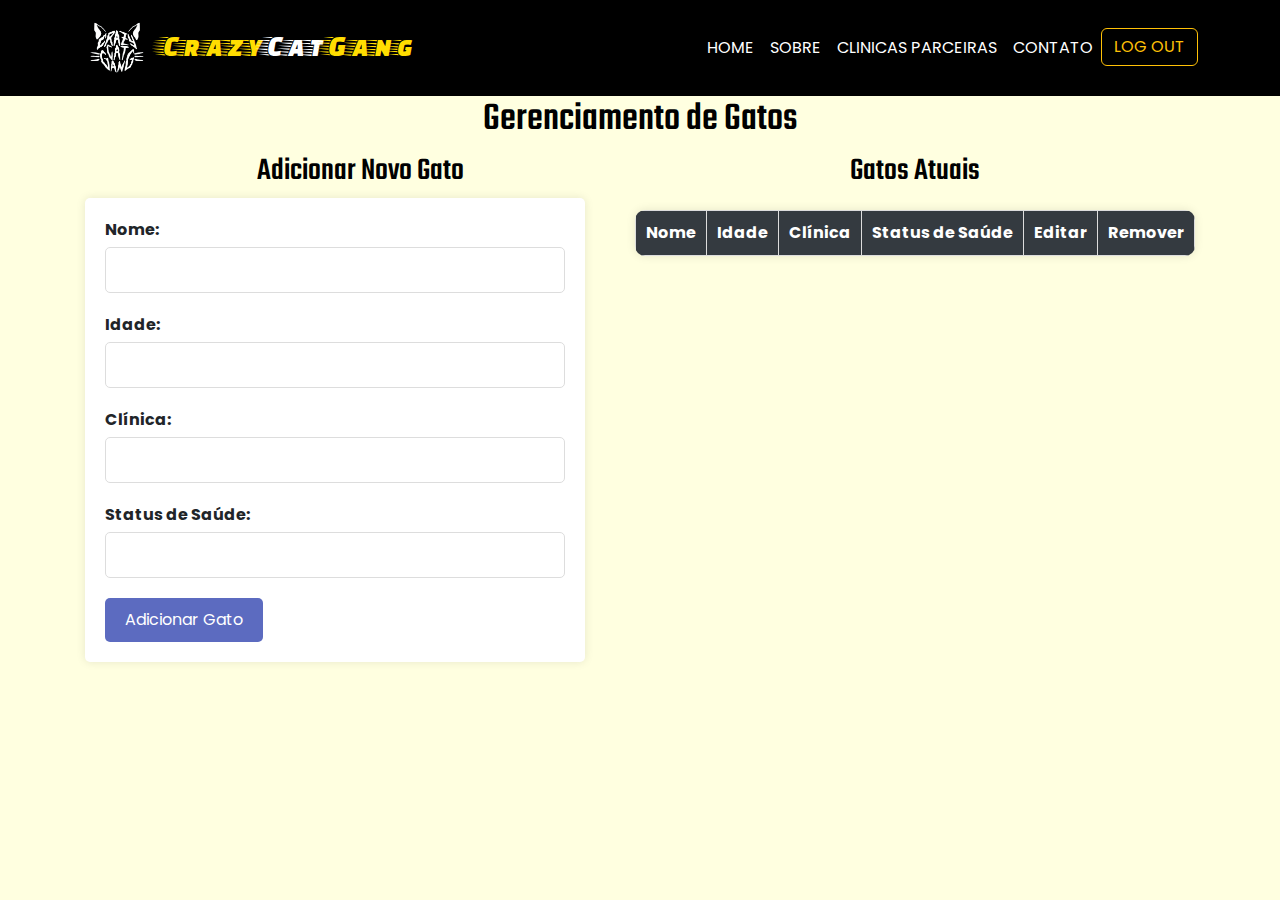
<file: crazy_cats_gang/pages/subpages/bancodegatos.html>
<!DOCTYPE html>
<html lang="en">
<head>
  <meta charset="UTF-8">
  <meta http-equiv="X-UA-Compatible" content="IE=edge">
  <meta name="viewport" content="width=device-width, initial-scale=1.0">
  <title>Crazy Cat Gang</title>
  <link rel="icon" href="../../resources/images/logo/logo.jpg">
  <link href="https://cdn.jsdelivr.net/npm/bootstrap@5.3.3/dist/css/bootstrap.min.css" rel="stylesheet"
    integrity="sha384-QWTKZyjpPEjISv5WaRU9OFeRpok6YctnYmDr5pNlyT2bRjXh0JMhjY6hW+ALEwIH" crossorigin="anonymous">
  <link href="../../resources/stylesheets/style.css" rel="stylesheet" type="text/css" />
  <link rel="stylesheet" href="../../resources/stylesheets/membros_style.css">
</head>

<body>
  <div class="header">
    <nav class="navbar navbar-expand-lg navbar-dark">
      <div class="container">
        <a class="navbar-brand" href="../mainpage/index.html">
          <img src="../../resources/images/logo/image.png" class="white-logo">
          Crazy<span>Cat</span>Gang
        </a>
        <button class="navbar-toggler" type="button" data-bs-toggle="collapse" data-bs-target="#navbarNav"
          aria-controls="navbarNav" aria-expanded="false" aria-label="Toggle navigation">
          <span class="navbar-toggler-icon"></span>
        </button>
        <div class="collapse navbar-collapse justify-content-end" id="navbarNav">
          <ul class="navbar-nav ">
            <li class="nav-item">
              <a class="nav-link active" href="../mainpage/index.html">HOME</a>
            </li>
            <li class="nav-item">
              <a class="nav-link active" href="#">SOBRE</a>
            </li>
            <li class="nav-item">
              <a class="nav-link active" href="#">CLINICAS PARCEIRAS</a>
            </li>
            <li class="nav-item">
              <a class="nav-link active" href="#">CONTATO</a>
            </li>
            <a href="../mainpage/index.html"><button type="button"
                class="btn btn-outline-warning">LOG OUT</button></a>
          </ul>
        </div>
      </div>
    </nav>
  </div>

  <h1>Gerenciamento de Gatos</h1>

  <div class='flex'>
    <div>
      <h2>Adicionar Novo Gato</h2>
      <form id="add-cat-form">
        <label for="name">Nome:</label>
        <input type="text" id="name" name="name" required>
    
        <label for="age">Idade:</label>
        <input type="number" id="age" name="age" required>
    
        <label for="clinic">Clínica:</label>
        <input type="text" id="clinic" name="clinic" required>
    
        <label for="healthStatus">Status de Saúde:</label>
        <input type="text" id="healthStatus" name="healthStatus" required>
    
        <input type="submit" value="Adicionar Gato">
      </form>
    </div>
    
    <div>
      <h2>Gatos Atuais</h2>
      <table id="cats-table">
        <thead>
          <tr>
            <th>Nome</th>
            <th>Idade</th>
            <th>Clínica</th>
            <th>Status de Saúde</th>
            <th>Editar</th>
            <th>Remover</th>
          </tr>
        </thead>
        <tbody>
          <!-- Table data will go here -->
        </tbody>
      </table>
    </div>
    
  </div>

  <script src="../../resources/javascript/volunteers.js"></script>

</body>

</html>
</file>
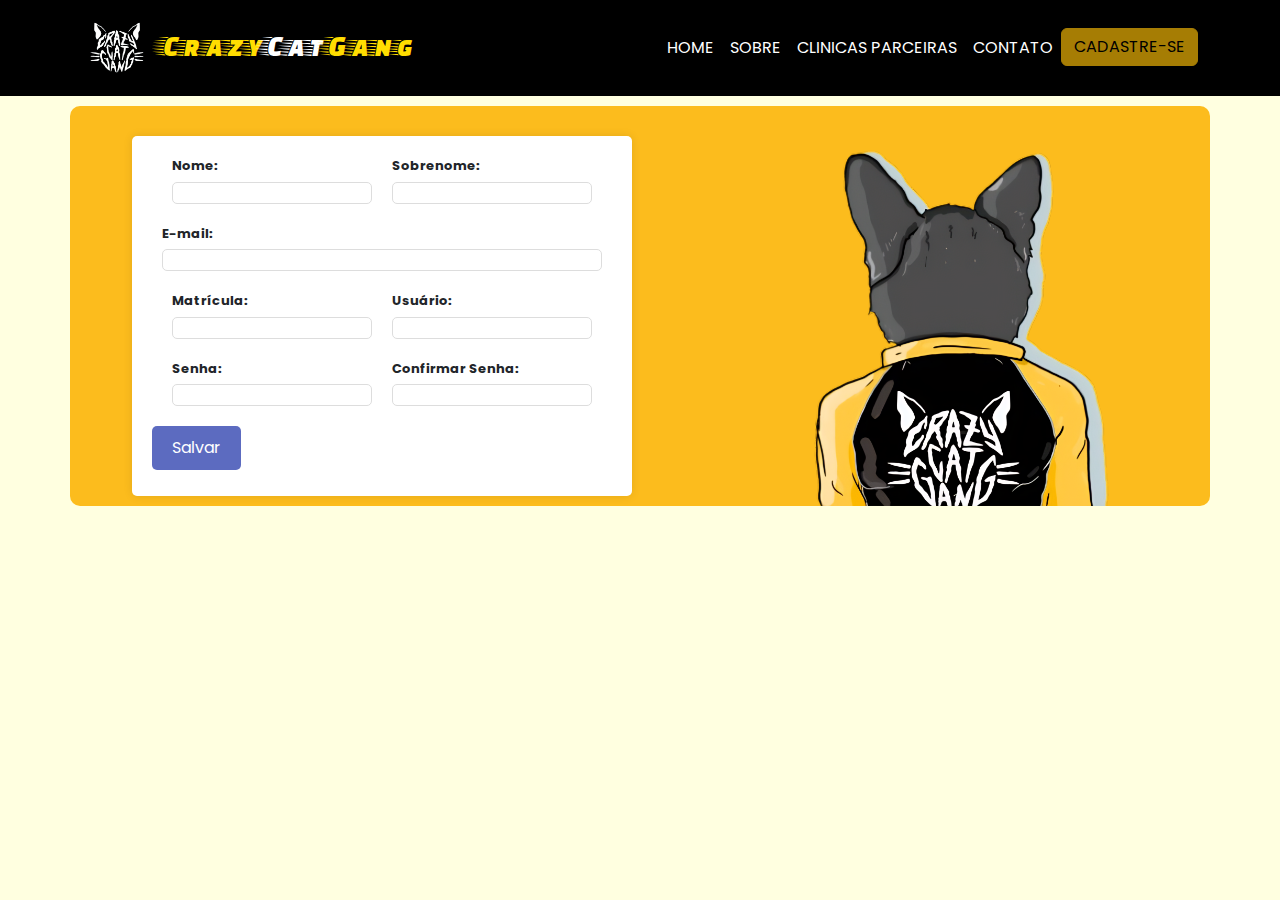
<file: crazy_cats_gang/pages/subpages/cadastro1.html>
<!DOCTYPE html>
<html lang="en">

<head>
  <meta charset="UTF-8">
  <meta http-equiv="X-UA-Compatible" content="IE=edge">
  <meta name="viewport" content="width=device-width, initial-scale=1.0">
  <title>Crazy Cat Gang</title>
  <link rel="icon" href="../../resources/images/logo/logo.jpg">
  <link href="https://cdn.jsdelivr.net/npm/bootstrap@5.3.3/dist/css/bootstrap.min.css" rel="stylesheet"
    integrity="sha384-QWTKZyjpPEjISv5WaRU9OFeRpok6YctnYmDr5pNlyT2bRjXh0JMhjY6hW+ALEwIH" crossorigin="anonymous">
  <link href="../../resources/stylesheets/style.css" rel="stylesheet" type="text/css" />
  <link rel="stylesheet" href="../../resources/stylesheets/cadastro.css">
</head>

<body>
  <div class="header">
    <nav class="navbar navbar-expand-lg navbar-dark">
      <div class="container">
        <a class="navbar-brand" href="../mainpage/index.html">
          <img src="../../resources/images/logo/image.png" class="white-logo">
          Crazy<span>Cat</span>Gang
        </a>
        <button class="navbar-toggler" type="button" data-bs-toggle="collapse" data-bs-target="#navbarNav"
          aria-controls="navbarNav" aria-expanded="false" aria-label="Toggle navigation">
          <span class="navbar-toggler-icon"></span>
        </button>
        <div class="collapse navbar-collapse justify-content-end" id="navbarNav">
          <ul class="navbar-nav ">
            <li class="nav-item">
              <a class="nav-link active" href="../mainpage/index.html">HOME</a>
            </li>
            <li class="nav-item">
              <a class="nav-link active" href="#">SOBRE</a>
            </li>
            <li class="nav-item">
              <a class="nav-link active" href="bancodegatos.html">CLINICAS PARCEIRAS</a>
            </li>
            <li class="nav-item">
              <a class="nav-link active" href="#">CONTATO</a>
            </li>
            <a href="#"><button type="button"
                class="btn btn-warning disabled">CADASTRE-SE</button></a>
          </ul>
        </div>
      </div>
    </nav>
  </div>
  <div id='container' class='container flex background-orange'>
    <form id="add-cat-form">
      <div class='flex' id='name'>
        <div>
          <label for="name">Nome:</label>
          <input type="text" id="name" name="name" required>
        </div>

        <div>
          <label for="sobrenome">Sobrenome:</label>
          <input type="text" id="sobrenome" name="sobrenome" required>
        </div>
      </div>

      <div id='email'>
        <label for="e-mail">E-mail:</label>
        <input type="email" id="email" name="email" required>
      </div>

      <div class='flex' id='matri-usu'>
        <div>
          <label for="matricula">Matrícula:</label>
          <input type="number" id="matricula" name="matricula" required>
        </div>

        <div>
          <label for="usuario">Usuário:</label>
          <input type="text" id="usuario" name="usuario" required>
        </div>
      </div>

      <div class='flex' id='senha'>
        <div>
          <label for="senha">Senha:</label>
          <input type="password" id="senha" name="senha" required>
        </div>
        <div>
          <label for="confirmasenha">Confirmar Senha:</label>
          <input type="password" id="clinic" name="clinic" required>
        </div>
      </div>

      <button>Salvar</button>
    </form>
    <img src="../../resources/images/figures/ccg-background.png" class="gato-jaqueta">
  </div>
</body>

</html>
</file>
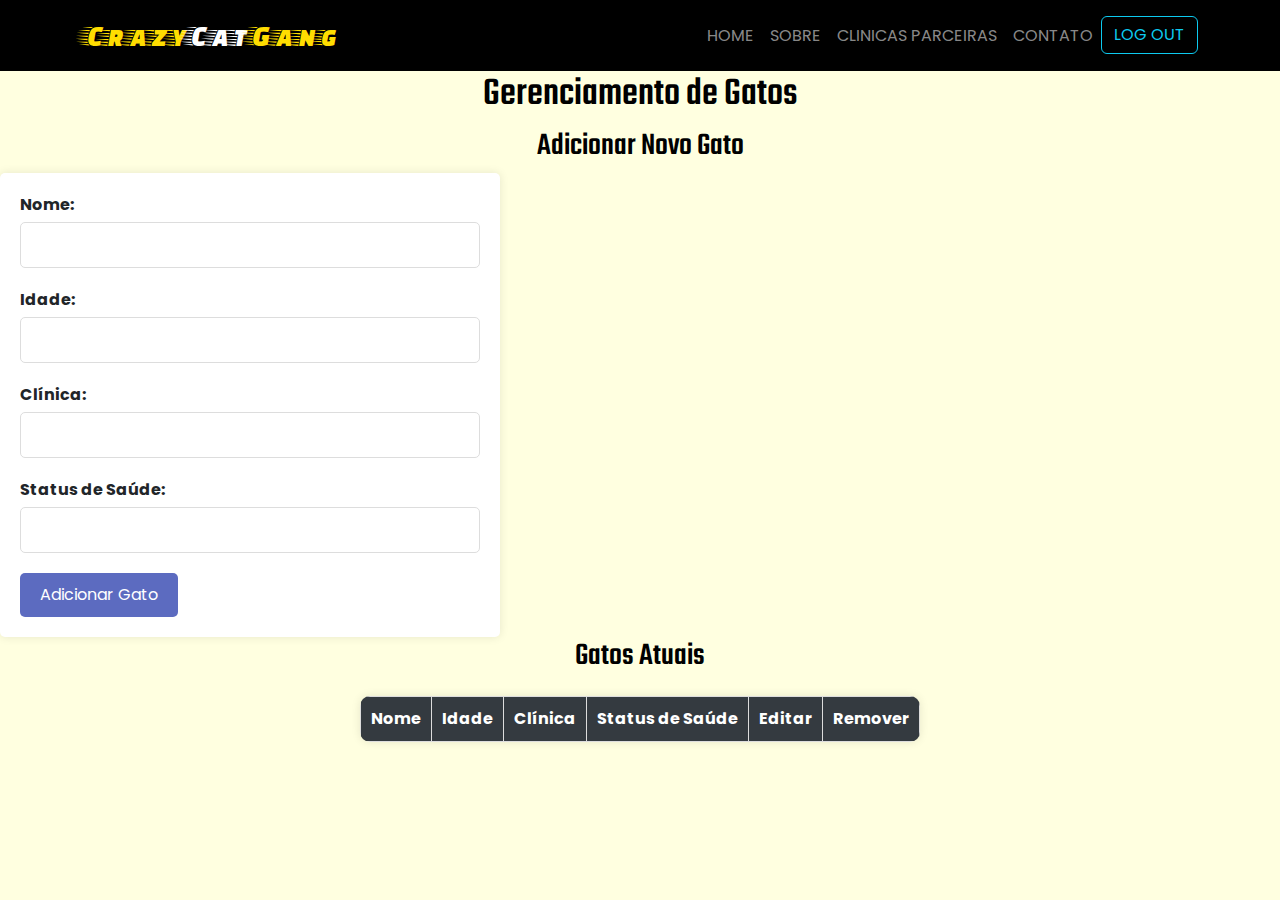
<file: crazy_cats_gang/pages/subpages/membros.html>
<!DOCTYPE html>
<html lang="en">
<head>
  <meta charset="UTF-8">
  <meta http-equiv="X-UA-Compatible" content="IE=edge">
  <meta name="viewport" content="width=device-width, initial-scale=1.0">
  <title>Crazy Cat Gang</title>
  <link rel="icon" href="../../resources/images/logo/logo.jpg">
  <link href="https://cdn.jsdelivr.net/npm/bootstrap@5.3.3/dist/css/bootstrap.min.css" rel="stylesheet"
    integrity="sha384-QWTKZyjpPEjISv5WaRU9OFeRpok6YctnYmDr5pNlyT2bRjXh0JMhjY6hW+ALEwIH" crossorigin="anonymous">
  <link href="../../resources/stylesheets/style.css" rel="stylesheet" type="text/css" />
  <link rel="stylesheet" href="../../resources/stylesheets/membros_style.css">
</head>
  
<body>
  <div class="header">
    <nav class="navbar navbar-expand-lg navbar-dark">
      <div class="container">
        <a class="navbar-brand" href="../mainpage/index.html">
          Crazy<span>Cat</span>Gang
        </a>
        <button class="navbar-toggler" type="button" data-bs-toggle="collapse" data-bs-target="#navbarNav"
          aria-controls="navbarNav" aria-expanded="false" aria-label="Toggle navigation">
          <span class="navbar-toggler-icon"></span>
        </button>
        <div class="collapse navbar-collapse justify-content-end" id="navbarNav">
          <ul class="navbar-nav ">
            <li class="nav-item">
              <a class="nav-link" href="../mainpage/index.html">HOME</a>
            </li>
            <li class="nav-item">
              <a class="nav-link" href="#">SOBRE</a>
            </li>
            <li class="nav-item">
              <a class="nav-link" href="#">CLINICAS PARCEIRAS</a>
            </li>
            <li class="nav-item">
              <a class="nav-link" href="#">CONTATO</a>
            </li>
            <a href="../mainpage/index.html">
              <button type="button" class="btn btn-outline-info">LOG OUT</button>
            </a>
          </ul>
        </div>
      </div>
    </nav>
  </div>

  <h1>Gerenciamento de Gatos</h1>

  <h2>Adicionar Novo Gato</h2>
  <form id="add-cat-form">
    <label for="name">Nome:</label>
    <input type="text" id="name" name="name" required>

    <label for="age">Idade:</label>
    <input type="number" id="age" name="age" required>

    <label for="clinic">Clínica:</label>
    <input type="text" id="clinic" name="clinic" required>

    <label for="healthStatus">Status de Saúde:</label>
    <input type="text" id="healthStatus" name="healthStatus" required>

    <input type="submit" value="Adicionar Gato">
  </form>

  <h2>Gatos Atuais</h2>
  <table id="cats-table">
    <thead>
      <tr>
        <th>Nome</th>
        <th>Idade</th>
        <th>Clínica</th>
        <th>Status de Saúde</th>
        <th>Editar</th>
        <th>Remover</th>
      </tr>
    </thead>
    <tbody>
      <!-- Table data will go here -->
    </tbody>
  </table>

  <script src="../../resources/javascript/volunteers.js"></script>

</body>
  
</html>
</file>
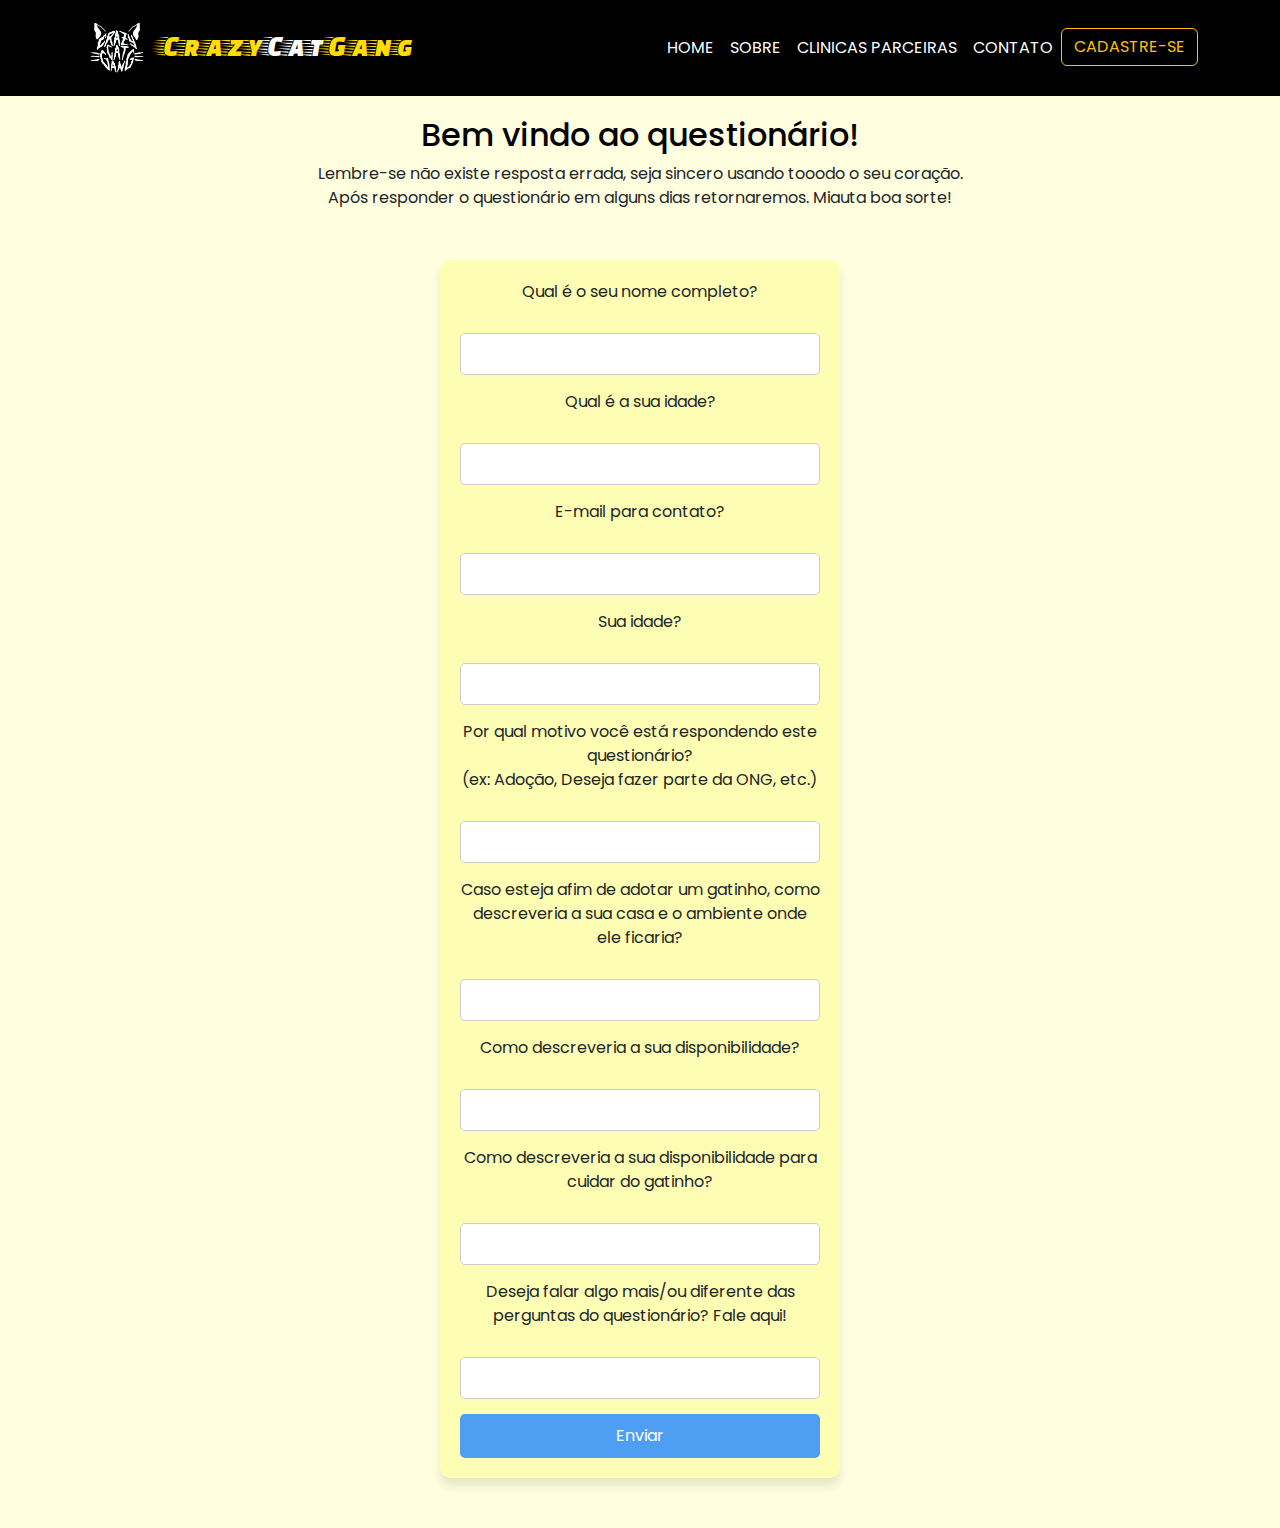
<file: crazy_cats_gang/pages/subpages/questionario.html>
<!DOCTYPE html>
<html">

  <head>
    <meta charset="UTF-8">
    <meta http-equiv="X-UA-Compatible" content="IE=edge">
    <meta name="viewport" content="width=device-width, initial-scale=1.0">
    <title>Questionário</title>

    <head>
      <meta charset="utf-8">
      <meta name="viewport" content="width=device-width">
      <title>Crazy Cat Gang</title>
      <link rel="icon" href="../../resources/images/logo/logo.jpg">
      <link href="https://cdn.jsdelivr.net/npm/bootstrap@5.3.3/dist/css/bootstrap.min.css" rel="stylesheet"
        integrity="sha384-QWTKZyjpPEjISv5WaRU9OFeRpok6YctnYmDr5pNlyT2bRjXh0JMhjY6hW+ALEwIH" crossorigin="anonymous">
      <link href="../../resources/stylesheets/style.css" rel="stylesheet" type="text/css" />

    </head>
    <link href="../../resources/stylesheets/questionario.css" rel="stylesheet" type="text/css" />
  </head>

  <body>
    <div class="header">
      <nav class="navbar navbar-expand-lg navbar-dark">
        <div class="container">
          <a class="navbar-brand" href="../mainpage/index.html">
            <img src="../../resources/images/logo/image.png" class="white-logo">
            Crazy<span>Cat</span>Gang
          </a>
          <button class="navbar-toggler" type="button" data-bs-toggle="collapse" data-bs-target="#navbarNav"
            aria-controls="navbarNav" aria-expanded="false" aria-label="Toggle navigation">
            <span class="navbar-toggler-icon"></span>
          </button>
          <div class="collapse navbar-collapse justify-content-end" id="navbarNav">
            <ul class="navbar-nav ">
              <li class="nav-item">
                <a class="nav-link active" href="../mainpage/index.html">HOME</a>
              </li>
              <li class="nav-item">
                <a class="nav-link active" href="#">SOBRE</a>
              </li>
              <li class="nav-item">
                <a class="nav-link active" href="#">CLINICAS PARCEIRAS</a>
              </li>
              <li class="nav-item">
                <a class="nav-link active" href="#">CONTATO</a>
              </li>
              <a href="cadastro1.html"><button type="button"
                  class="btn btn-outline-warning">CADASTRE-SE</button></a>
            </ul>
          </div>
        </div>
      </nav>
    </div>
    <div>
      <h2 class=>Bem vindo ao questionário!</h2>
    </div>
    <div class="centro">
      Lembre-se não existe resposta errada, seja sincero usando tooodo o seu coração.
      Após responder o questionário em alguns dias retornaremos. Miauta boa sorte!
    </div>
    <div class="questionario">
      <form action="">
        <div class="pergunta">
          <label for="pergunta1">Qual é o seu nome completo?</label> <br>
          <input type="text" id="pergunta1" name="pergunta1">
        </div>
        <div class="pergunta">
          <label for="pergunta2">Qual é a sua idade?</label> <br>
          <input type="text" id="pergunta2" name="pergunta2">
        </div>

        <div class="pergunta">
          <label for="pergunta3">E-mail para contato?</label> <br>
          <input type="email" id="pergunta2" name="pergunta2">
        </div>
        <div class="pergunta">
          <label for="pergunta3">Sua idade?</label> <br>
          <input type="text" id="pergunta2" name="pergunta2">
        </div>
        <div class="pergunta">
          <label for="pergunta3">Por qual motivo você está respondendo este questionário? <br>
            (ex: Adoção, Deseja fazer parte da ONG, etc.)</label> <br>
          <input type="text" id="pergunta2" name="pergunta2">
        </div>
        <div class="pergunta">
          <label for="pergunta3">Caso esteja afim de adotar um gatinho, como descreveria a sua casa e o ambiente onde
            ele ficaria?</label> <br>
          <input type="text" id="pergunta2" name="pergunta2">
        </div>
        <div class="pergunta">
          <label for="pergunta3">Como descreveria a sua disponibilidade?</label> <br>
          <input type="text" id="pergunta2" name="pergunta2">
        </div>
        <div class="pergunta">
          <label for="pergunta3">Como descreveria a sua disponibilidade para cuidar do gatinho?</label> <br>
          <input type="text" id="pergunta2" name="pergunta2">
        </div>
        <div class="pergunta">
          <label for="pergunta3">Deseja falar algo mais/ou diferente das perguntas do questionário? Fale aqui!</label>
          <br>
          <input type="text" id="pergunta2" name="pergunta2">
        </div>

        <button type="submit">Enviar</button>
    </div>

  </body>

  </html>
</file>
<file: crazy_cats_gang/resources/stylesheets/style.css>
@import url('https://fonts.googleapis.com/css2?family=Faster+One&display=swap');
@import url('https://fonts.googleapis.com/css2?family=Poppins:ital,wght@0,100;0,200;0,300;0,400;0,500;0,600;0,700;0,800;0,900;1,100;1,200;1,300;1,400;1,500;1,600;1,700;1,800;1,900&display=swap');
@import url('https://fonts.googleapis.com/css2?family=Honk&display=swap');
@import url('https://fonts.googleapis.com/css2?family=Grandstander:ital,wght@0,100..900;1,100..900&display=swap');
@import url('https://fonts.googleapis.com/css2?family=Orbitron:wght@400..900&display=swap');
@import url('https://fonts.googleapis.com/css2?family=Audiowide&display=swap');
@import url('https://fonts.googleapis.com/css2?family=Audiowide&family=Teko:wght@300..700&display=swap');

.white-logo {
  width: 70px;
  height: 70px;
}

a {
  text-decoration: none;
}

body {
  background-color: lightyellow;
  font-family: "Poppins";
}

.header {
  background-color: rgb(0, 0, 0);
  color: var(--color-primaria);
}

.navbar-brand {
  font-family: "Faster One";
  font-size: 30px;
  color: #FFDD00;

}

.navbar-brand span {
  color: white;
}

li {
  color: white;
}

.h1 {
  font-family: "Teko";
  color: #000000;
  font-style: italic;
}

.h1 span {
  color: #ffb300;
}

.card-title {
  font-family: 'Teko';
  font-size: 30px;
}

.card-text {
  text-align: justify;
}

#processo .card-img-top {
  height: 64px;
  width: 64px;
}

.card-img-center {
  display: block;
  margin-left: auto;
  margin-right: auto;
}

#map {
  height: 400px;
  width: 50%;
}

.card {
  background-color: #fff;
  border-radius: 10px;
  box-shadow: 0 4px 8px rgba(0, 0, 0, 0.1);
}

.bota {
  background-color: #FFDD00;
  color: white;
  border: solid 1px white;
}
.bota:hover {
  background-color: white;
  color: #FFDD00;
}
</file>
<file: crazy_cats_gang/resources/stylesheets/membros_style.css>
h1, h2 {
    color: #343a40;
    text-align: center;
    font-family: "Teko";
    color: #000000;
  }

#add-cat-form {
    background: #fff;
    padding: 20px;
    max-width: 500px;
    border-radius: 5px;
    box-shadow: 0px 0px 10px 0px rgba(0,0,0,0.1);
    margin-right: 50px;
}

#add-cat-form label {
    display: block;
    margin-bottom: 5px;
    font-weight: bold;
}

.flex {
    display: flex;
    justify-content: center;
}

#add-cat-form input[type="text"],
#add-cat-form input[type="number"] {
    width: 100%;
    padding: 10px;
    border: 1px solid #ddd;
    border-radius: 5px;
    margin-bottom: 20px;
}

#add-cat-form input[type="submit"] {
    background-color: #5C6BC0;
    color: white;
    border: none;
    border-radius: 5px;
    padding: 10px 20px;
    cursor: pointer;
}

#add-cat-form input[type="submit"]:hover {
    background-color: #3F51B5;
}
table {
    border-collapse: collapse;
    margin: 20px auto;
    border-radius: 10px;
    overflow: hidden;
    box-shadow: 0px 0px 10px 0px rgba(0,0,0,0.1);
}

th, td {
    border: 1px solid #ddd;
    padding: 10px;
    text-align: center;
    font-size: 16px;
}

td {
    font-size: 12px !important;
}

th {
    background-color: #343a40;
    color: #fff;
}

tr:nth-child(even) {
    background-color: #f2f2f2;
}

.edit-btn, .remove-btn {
    padding: 5px 10px;
    border: none;
    border-radius: 5px;
    cursor: pointer;
    font-size: 14px;
}

.edit-btn {
    background-color: #5C6BC0;
    color: white;
}

.remove-btn {
    background-color: #f44336;
    color: white;
}
</file>
<file: crazy_cats_gang/resources/stylesheets/cadastro.css>
h1, h2 {
  color: #343a40;
  text-align: center;
  font-family: "Teko";
  color: #000000;
}

#add-cat-form {
  background: #fff;
  padding: 20px;
  max-width: 500px;
  max-height: 50%;
  margin: 40px auto;
  margin-bottom: 0;
  border-radius: 5px;
  box-shadow: 0px 0px 10px 0px rgba(0,0,0,0.1);
  margin-left: 50px;
  position: relative;
  bottom: 10px;
}

.background-orange {
  background-color: #fcbc1d; /* Orange-yellowish color */
  margin-top: 10px;
  border-radius: 10px;
}

#container {
  align-content: space-evenly !important;
}

.gato-jaqueta {
  height: 400px;
  width: 400px;
}


#add-cat-form label {
  display: block;
  margin-bottom: 5px;
  font-weight: bold;
  font-size: 13px;
}

#add-cat-form input {
  width: 100%;
  height: 10px;
  padding: 10px;
  border: 1px solid #ddd;
  border-radius: 5px;
  margin-bottom: 20px;
}

button {
  background-color: #5C6BC0;
  color: white;
  border: none;
  border-radius: 5px;
  padding: 10px 20px;
  cursor: pointer;
}

button:hover {
  background-color: #3F51B5;
}

table {
  width: 80%;
  border-collapse: collapse;
  margin: 20px auto;
  border-radius: 10px;
  overflow: hidden;
  box-shadow: 0px 0px 10px 0px rgba(0,0,0,0.1);
}

th, td {
  border: 1px solid #ddd;
  padding: 10px;
  text-align: center;
  font-size: 16px;
}

th {
  background-color: #343a40;
  color: #fff;
}

tr:nth-child(even) {
  background-color: #f2f2f2;
}

.edit-btn, .remove-btn {
  padding: 5px 10px;
  border: none;
  border-radius: 5px;
  cursor: pointer;
  font-size: 14px;
}

.edit-btn {
  background-color: #5C6BC0;
  color: white;
}

.remove-btn {
  background-color: #f44336;
  color: white;
}

.flex {
  display: flex;
}

.flex div,
#email {
  margin: 0 10px;
}

#email input {
  position: relative;
  right: 10px
}
</file>
<file: crazy_cats_gang/resources/stylesheets/questionario.css>
body {
  background-color: lightyellow;
  font-family: "Poppins";
}

title {
  color: #FFDD00;
}


a {
  text-decoration: none;
}

body {
  background-color: lightyellow;
  font-family: "Poppins";
}

.header {
  background-color: rgb(0, 0, 0);
  color: var(--color-primaria);
}

.navbar-brand {
  font-family: "Faster One";
  font-size: 30px;
  color: #FFDD00;

}

.navbar-brand span {
  color: white;
}

li {
  color: white;
}

h2 {
  color: #000000;
  text-align: center;
  margin-top: 20px;
}

.centro {
  text-align: center;
  margin-left: 300px;
  margin-right: 300px;
}

.questionario {
  background-color: #fdfdb4;
  border-radius: 10px;
  padding: 20px;
  width: 400px;
  margin: 50px auto;
  box-shadow: 0 8px 10px rgba(0, 0, 0, 0.1);
}

.pergunta {
  text-align: center;
  margin-bottom: 15px;
}

.pergunta label {
  display: block;
  margin-bottom: 5px;
}

.pergunta input[type="text"] {
  width: 100%;
  padding: 8px;
  border-radius: 5px;
  border: 1px solid #ccc;
}

.pergunta input[type="email"] {
  width: 100%;
  padding: 8px;
  border-radius: 5px;
  border: 1px solid #ccc;
}

button {
  display: block;
  width: 100%;
  padding: 10px;
  border: none;
  border-radius: 5px;
  background-color: #4e9ef4;
  color: #fff;
  font-size: 16px;
  cursor: pointer;
}

button:hover {
  background-color: #0056b3;
}
</file>
